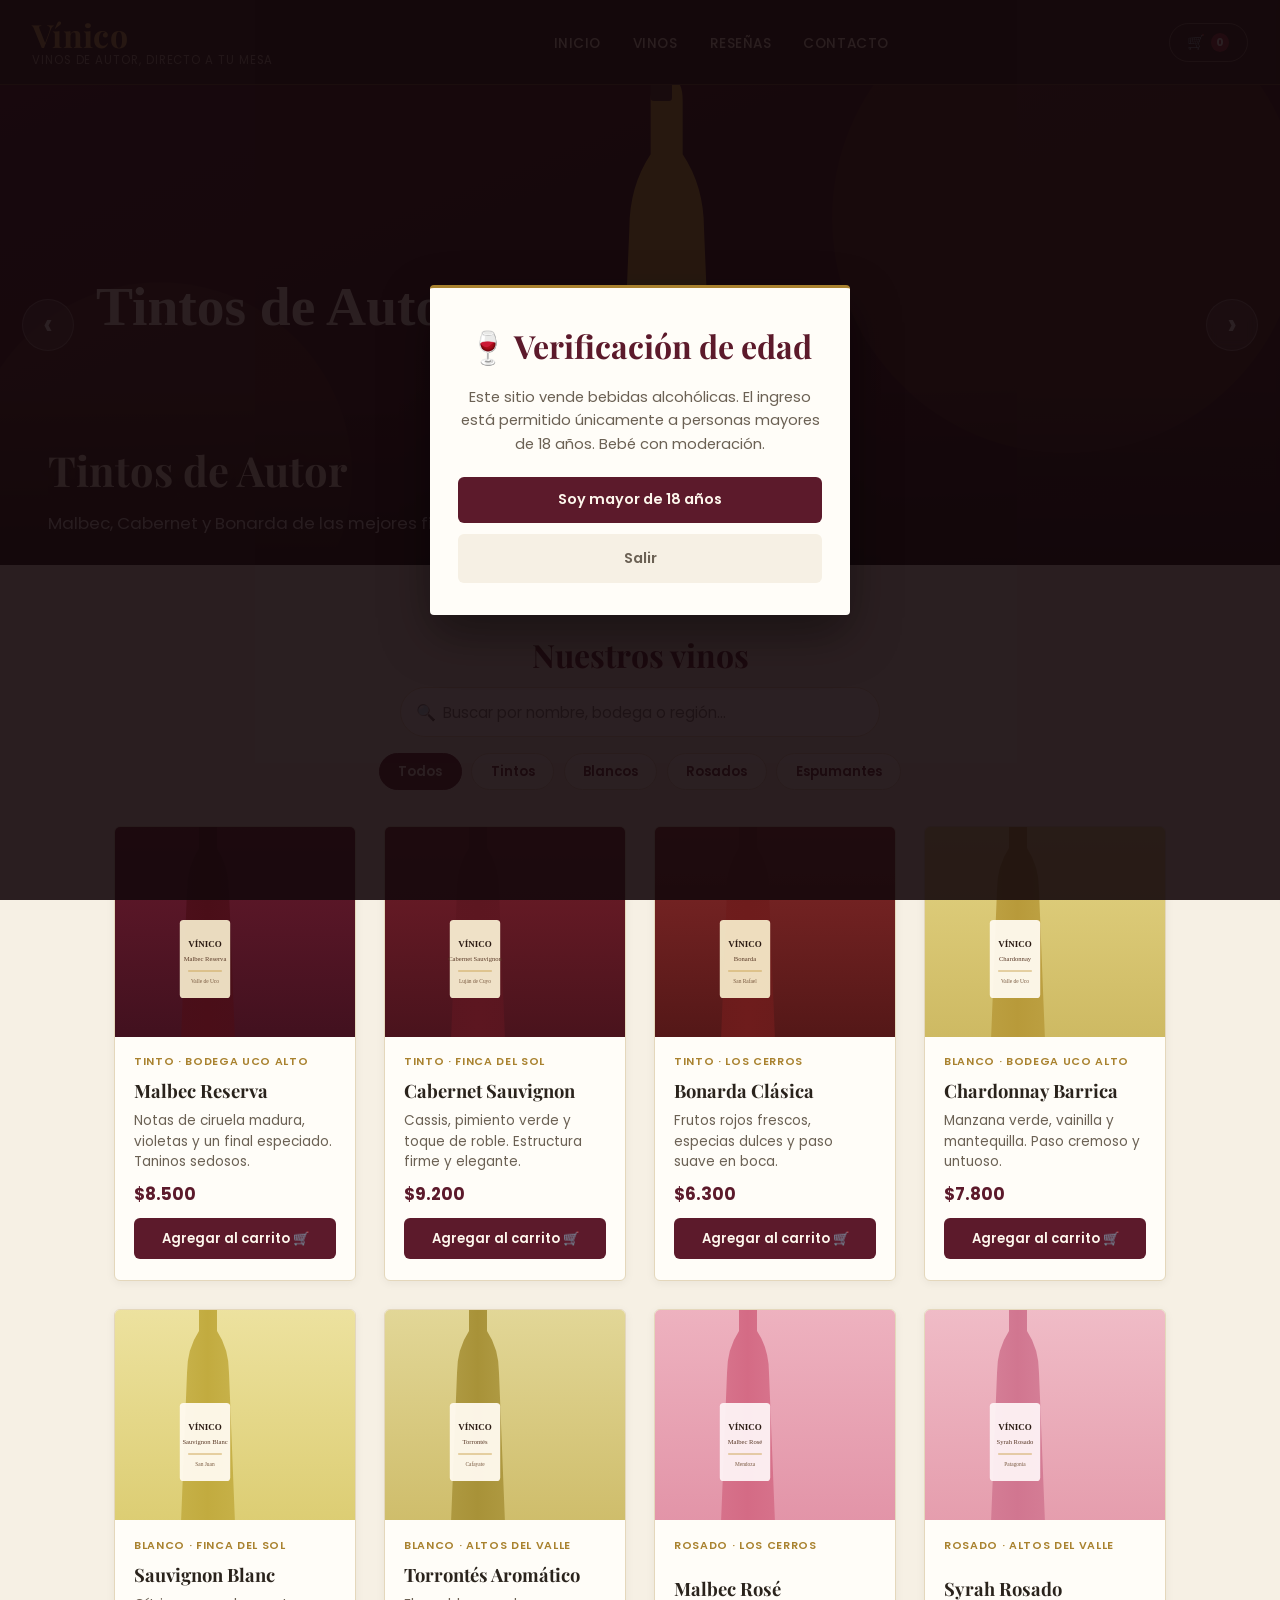
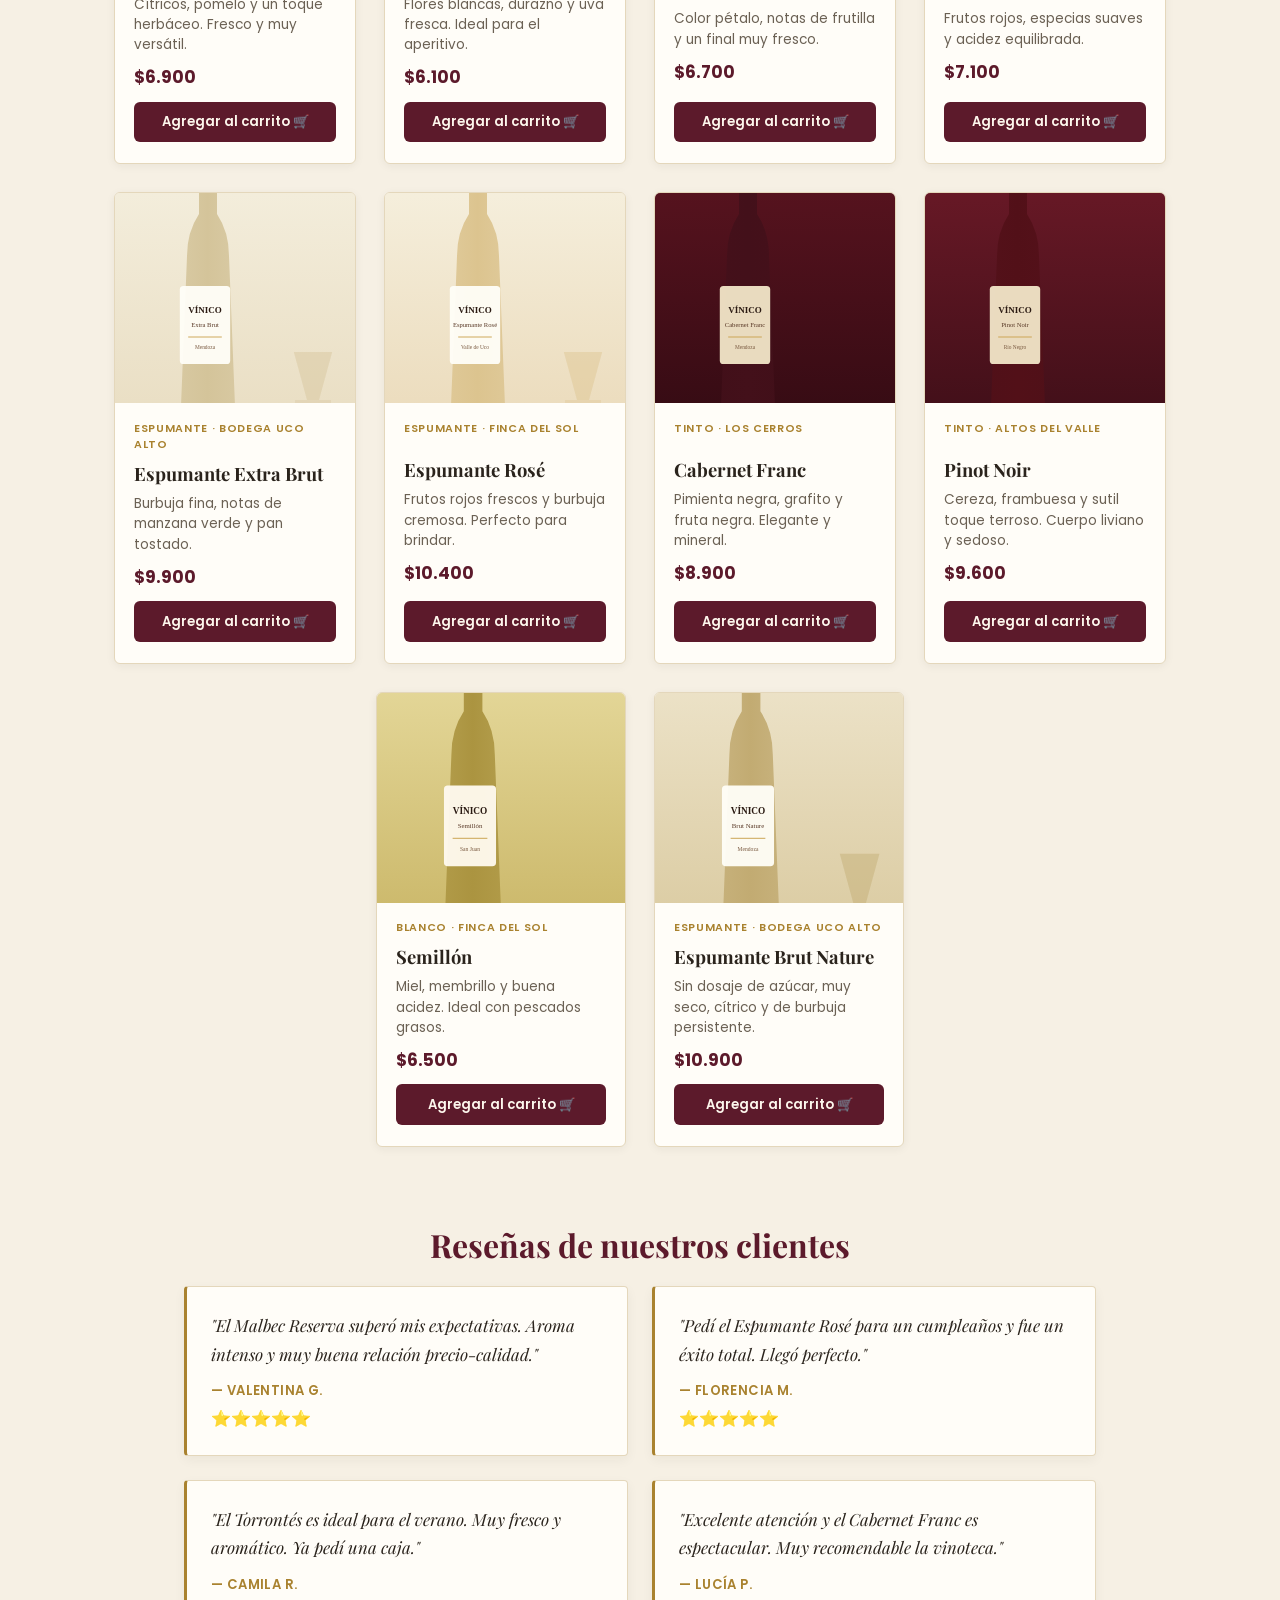
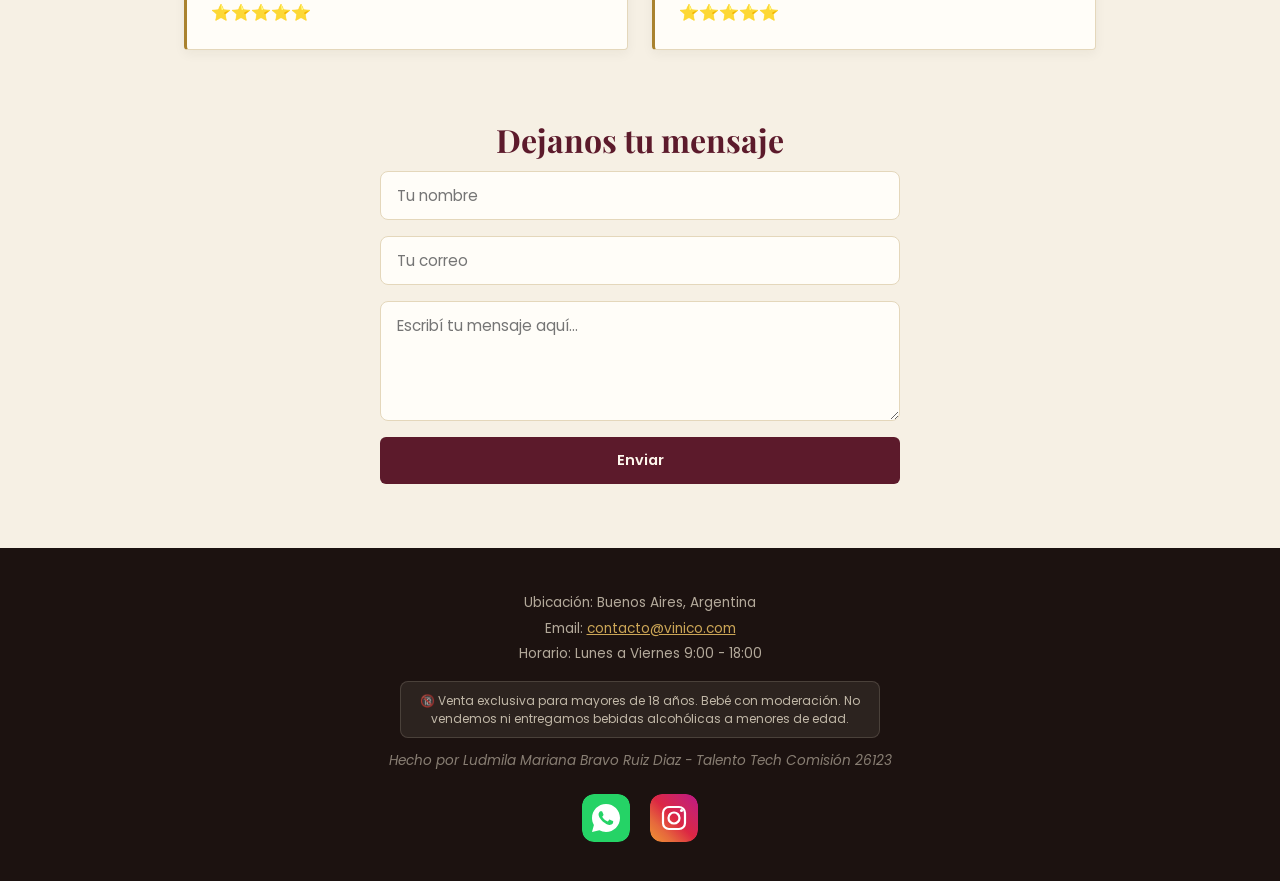
<file: index.html>
<!doctype html>
<html lang="es">
  <head>
    <meta charset="UTF-8" />
    <meta name="viewport" content="width=device-width, initial-scale=1.0" />

    <!-- SEO básico -->
    <meta name="description" content="Vínico: vinoteca online con selección de tintos, blancos, rosados y espumantes argentinos. Envíos a todo el país. Venta exclusiva para mayores de 18 años." />
    <meta name="keywords" content="vinos, vinoteca online, comprar vino, malbec, cabernet, espumante, Argentina, Vínico" />
    <meta name="author" content="Ludmila Mariana Bravo Ruiz Diaz" />
    <meta name="robots" content="index, follow" />

    <!-- Open Graph (redes sociales) -->
    <meta property="og:title" content="Vínico — Vinoteca Online" />
    <meta property="og:description" content="Selección de vinos argentinos de autor. Tintos, blancos, rosados y espumantes." />
    <meta property="og:type" content="website" />
    <meta property="og:url" content="https://lulami.github.io/VINICO/" />

    <title>Vínico — Vinoteca Online</title>
    <link href="https://fonts.googleapis.com/css2?family=Playfair+Display:wght@400;700&family=Poppins:wght@400;600&display=swap" rel="stylesheet" />
    <link rel="stylesheet" href="./css/styles.css" />
  </head>
  <body>

    <!-- Skip link para accesibilidad de teclado -->
    <a href="#productos" class="skip-link">Saltar al contenido principal</a>

    <!-- Aviso +18 -->
    <div id="modal-edad" class="modal-edad" role="dialog" aria-modal="true" aria-labelledby="titulo-edad">
      <div class="modal-edad-caja">
        <h2 id="titulo-edad">🍷 Verificación de edad</h2>
        <p>Este sitio vende bebidas alcohólicas. El ingreso está permitido únicamente a personas mayores de 18 años. Bebé con moderación.</p>
        <div class="modal-edad-botones">
          <button id="btn-edad-si" class="btn">Soy mayor de 18 años</button>
          <a id="btn-edad-no" class="btn-secundario btn" href="https://www.google.com">Salir</a>
        </div>
      </div>
    </div>

    <!-- Header -->
    <header role="banner">
      <div class="div-logo">
        <a class="logo" href="./index.html" aria-label="Inicio — Vínico">Vínico</a>
        <span class="subtitulo">Vinos de autor, directo a tu mesa</span>
      </div>
      <nav class="header-nav" aria-label="Navegación principal">
        <ul>
          <li><a href="./index.html">Inicio</a></li>
          <li><a href="./index.html#productos">Vinos</a></li>
          <li><a href="./index.html#resenas">Reseñas</a></li>
          <li><a href="./paginas/contacto.html">Contacto</a></li>
        </ul>
      </nav>
      <button id="btn-abrir-carrito" class="btn-carrito" aria-label="Abrir carrito de compras">
        🛒 <span id="carrito-contador" aria-live="polite" aria-label="Cantidad de productos en el carrito">0</span>
      </button>
    </header>

    <main id="contenido-principal">

      <!-- Carrusel -->
      <section class="carousel" aria-label="Galería de categorías destacadas" aria-roledescription="carrusel">
        <div class="carousel-track" aria-live="polite">

          <div class="carousel-slide" role="group" aria-label="Slide 1 de 4">
            <img src="./imagen/hero1.svg" alt="Selección de vinos tintos de autor" />
            <div class="carousel-caption">
              <h2>Tintos de Autor</h2>
              <p>Malbec, Cabernet y Bonarda de las mejores fincas</p>
            </div>
          </div>

          <div class="carousel-slide" role="group" aria-label="Slide 2 de 4">
            <img src="./imagen/hero2.svg" alt="Selección de vinos blancos frescos" />
            <div class="carousel-caption">
              <h2>Blancos Frescos</h2>
              <p>Chardonnay, Sauvignon Blanc y Torrontés</p>
            </div>
          </div>

          <div class="carousel-slide" role="group" aria-label="Slide 3 de 4">
            <img src="./imagen/hero3.svg" alt="Selección de vinos rosados elegantes" />
            <div class="carousel-caption">
              <h2>Rosados Elegantes</h2>
              <p>Frescura y color para cualquier ocasión</p>
            </div>
          </div>

          <div class="carousel-slide" role="group" aria-label="Slide 4 de 4">
            <img src="./imagen/hero4.svg" alt="Selección de espumantes premium" />
            <div class="carousel-caption">
              <h2>Espumantes Premium</h2>
              <p>Burbujas para brindar en el momento justo</p>
            </div>
          </div>

        </div>

        <button class="carousel-btn prev" aria-label="Slide anterior">&#8249;</button>
        <button class="carousel-btn next" aria-label="Slide siguiente">&#8250;</button>

        <div class="carousel-dots" role="tablist" aria-label="Indicadores del carrusel">
          <button class="dot active" role="tab" aria-selected="true" aria-label="Slide 1"></button>
          <button class="dot" role="tab" aria-selected="false" aria-label="Slide 2"></button>
          <button class="dot" role="tab" aria-selected="false" aria-label="Slide 3"></button>
          <button class="dot" role="tab" aria-selected="false" aria-label="Slide 4"></button>
        </div>
      </section>

      <!-- Filtros + Productos -->
      <section class="productos" id="productos" aria-labelledby="titulo-productos">
        <h2 id="titulo-productos">Nuestros vinos</h2>

        <div class="buscador-catalogo">
          <span class="icono-lupa" aria-hidden="true">🔍</span>
          <label for="buscador-vinos" class="visually-hidden">Buscar vino por nombre, bodega o región</label>
          <input type="search" id="buscador-vinos" placeholder="Buscar por nombre, bodega o región..." autocomplete="off" />
        </div>
        <p id="resultado-contador" class="resultado-contador" aria-live="polite"></p>

        <div class="filtros" role="group" aria-label="Filtrar vinos por tipo">
          <button class="filtro-btn activo" data-tipo="Todos">Todos</button>
          <button class="filtro-btn" data-tipo="Tinto">Tintos</button>
          <button class="filtro-btn" data-tipo="Blanco">Blancos</button>
          <button class="filtro-btn" data-tipo="Rosado">Rosados</button>
          <button class="filtro-btn" data-tipo="Espumante">Espumantes</button>
        </div>

        <div class="contenedor-tarjetas" role="list">
          <p class="cargando">Cargando vinos...</p>
        </div>
      </section>

      <!-- Reseñas -->
      <section class="resenas" id="resenas" aria-labelledby="titulo-resenas">
        <h2 id="titulo-resenas">Reseñas de nuestros clientes</h2>
        <div class="contenedor-resenas">
          <article class="resena-card">
            <p class="resena-texto">"El Malbec Reserva superó mis expectativas. Aroma intenso y muy buena relación precio-calidad."</p>
            <p class="resena-autor">— Valentina G.</p>
            <p class="resena-estrellas" aria-label="5 estrellas">⭐⭐⭐⭐⭐</p>
          </article>
          <article class="resena-card">
            <p class="resena-texto">"Pedí el Espumante Rosé para un cumpleaños y fue un éxito total. Llegó perfecto."</p>
            <p class="resena-autor">— Florencia M.</p>
            <p class="resena-estrellas" aria-label="5 estrellas">⭐⭐⭐⭐⭐</p>
          </article>
          <article class="resena-card">
            <p class="resena-texto">"El Torrontés es ideal para el verano. Muy fresco y aromático. Ya pedí una caja."</p>
            <p class="resena-autor">— Camila R.</p>
            <p class="resena-estrellas" aria-label="5 estrellas">⭐⭐⭐⭐⭐</p>
          </article>
          <article class="resena-card">
            <p class="resena-texto">"Excelente atención y el Cabernet Franc es espectacular. Muy recomendable la vinoteca."</p>
            <p class="resena-autor">— Lucía P.</p>
            <p class="resena-estrellas" aria-label="5 estrellas">⭐⭐⭐⭐⭐</p>
          </article>
        </div>
      </section>

      <!-- Contacto -->
      <section class="contacto" id="contacto" aria-labelledby="titulo-contacto">
        <h2 id="titulo-contacto">Dejanos tu mensaje</h2>
        <form action="https://formspree.io/f/xpwzgkvd" method="POST" novalidate>
          <input type="text" name="nombre" placeholder="Tu nombre" aria-label="Tu nombre" required />
          <input type="email" name="email" placeholder="Tu correo" aria-label="Tu correo electrónico" required />
          <textarea name="mensaje" placeholder="Escribí tu mensaje aquí..." aria-label="Tu mensaje" required></textarea>
          <button type="submit">Enviar</button>
        </form>
      </section>

    </main>

    <!-- Panel carrito -->
    <aside id="panel-carrito" class="panel-carrito" aria-label="Carrito de compras" aria-hidden="true">
      <div class="panel-carrito-header">
        <h2>Tu carrito</h2>
        <button id="btn-cerrar-carrito" aria-label="Cerrar carrito">✕</button>
      </div>
      <div id="lista-carrito" class="lista-carrito" role="list"></div>
      <div class="panel-carrito-footer">
        <p>Total: <span id="carrito-total">$0</span></p>
        <button id="btn-vaciar-carrito" class="btn-secundario">Vaciar carrito</button>
        <button id="btn-finalizar-compra">Finalizar compra</button>
      </div>
    </aside>

    <!-- Modal Checkout simulado -->
    <div id="modal-checkout" class="modal-checkout" role="dialog" aria-modal="true" aria-hidden="true" aria-labelledby="titulo-checkout">
      <div class="modal-checkout-caja">
        <button id="btn-cerrar-checkout" class="btn-cerrar-modal" aria-label="Cerrar">✕</button>

        <div id="vista-formulario-checkout">
          <h2 id="titulo-checkout">Finalizar compra</h2>
          <p class="checkout-subtitulo">Envío y pago simulados — no se procesan pagos reales.</p>
          <form id="form-checkout">
            <div class="grupo-input">
              <label for="co-nombre">Nombre y apellido</label>
              <input id="co-nombre" type="text" required placeholder="Nombre y apellido" />
            </div>
            <div class="grupo-input">
              <label for="co-direccion">Dirección de envío</label>
              <input id="co-direccion" type="text" required placeholder="Calle, número, ciudad" />
            </div>
            <div class="grupo-input">
              <label for="co-tarjeta">Número de tarjeta (simulado)</label>
              <input id="co-tarjeta" type="text" required placeholder="0000 0000 0000 0000" maxlength="19" />
            </div>
            <div class="checkout-resumen" id="checkout-resumen"></div>
            <button type="submit" class="btn-confirmar">Confirmar pedido</button>
          </form>
        </div>

        <div id="vista-confirmacion" class="vista-confirmacion oculto">
          <p class="confirmacion-icono">🍷✅</p>
          <h2>¡Pedido confirmado!</h2>
          <p>Gracias por tu compra en Vínico. Te contactaremos para coordinar la entrega.</p>
          <button id="btn-volver-tienda" class="btn">Volver a la tienda</button>
        </div>
      </div>
    </div>

    <!-- Footer -->
    <footer role="contentinfo">
      <p>Ubicación: Buenos Aires, Argentina</p>
      <p>Email: <a href="mailto:contacto@vinico.com">contacto@vinico.com</a></p>
      <p>Horario: Lunes a Viernes 9:00 - 18:00</p>
      <p class="aviso-legal">🔞 Venta exclusiva para mayores de 18 años. Bebé con moderación. No vendemos ni entregamos bebidas alcohólicas a menores de edad.</p>
      <p class="firma">Hecho por Ludmila Mariana Bravo Ruiz Diaz - Talento Tech Comisión 26123</p>
      <nav class="footer-social" aria-label="Redes sociales">
        <a href="https://wa.me/5491112345678" target="_blank" rel="noopener noreferrer" aria-label="Contactar por WhatsApp" class="social-icon-link">
          <svg class="social-icon" viewBox="0 0 48 48" xmlns="http://www.w3.org/2000/svg" role="img" aria-hidden="true">
            <rect width="48" height="48" rx="12" fill="#25D366"/>
            <path fill="#fff" d="M24 10C16.27 10 10 16.27 10 24c0 2.52.7 4.88 1.9 6.9L10 38l7.35-1.87A13.93 13.93 0 0024 38c7.73 0 14-6.27 14-14S31.73 10 24 10zm7.1 19.1c-.3.84-1.76 1.6-2.44 1.7-.63.1-1.42.14-2.3-.14-.53-.17-1.21-.4-2.08-.78-3.66-1.58-6.05-5.27-6.23-5.52-.18-.25-1.47-1.96-1.47-3.74s.93-2.65 1.27-3.02c.33-.37.72-.46.96-.46.24 0 .48.002.69.01.22.01.52-.08.81.62.3.72 1.02 2.5 1.11 2.68.09.18.15.4.03.64-.12.24-.18.39-.36.6-.18.21-.38.47-.54.63-.18.18-.37.38-.16.74.21.36.93 1.54 2 2.5 1.38 1.22 2.54 1.6 2.9 1.78.36.18.57.15.78-.09.21-.24.9-1.05 1.14-1.41.24-.36.48-.3.81-.18.33.12 2.1 1 2.46 1.18.36.18.6.27.69.42.09.15.09.87-.21 1.71z"/>
          </svg>
        </a>
        <a href="https://instagram.com/vinico.ok" target="_blank" rel="noopener noreferrer" aria-label="Seguinos en Instagram" class="social-icon-link">
          <svg class="social-icon" viewBox="0 0 48 48" xmlns="http://www.w3.org/2000/svg" role="img" aria-hidden="true">
            <defs>
              <linearGradient id="ig-grad" x1="0%" y1="100%" x2="100%" y2="0%">
                <stop offset="0%" style="stop-color:#f09433"/>
                <stop offset="25%" style="stop-color:#e6683c"/>
                <stop offset="50%" style="stop-color:#dc2743"/>
                <stop offset="75%" style="stop-color:#cc2366"/>
                <stop offset="100%" style="stop-color:#bc1888"/>
              </linearGradient>
            </defs>
            <rect width="48" height="48" rx="12" fill="url(#ig-grad)"/>
            <rect x="13" y="13" width="22" height="22" rx="6" fill="none" stroke="#fff" stroke-width="2.2"/>
            <circle cx="24" cy="24" r="5.5" fill="none" stroke="#fff" stroke-width="2.2"/>
            <circle cx="31.5" cy="16.5" r="1.5" fill="#fff"/>
          </svg>
        </a>
      </nav>
    </footer>

    <script type="module" src="./js/main.js"></script>
  </body>
</html>
</file>
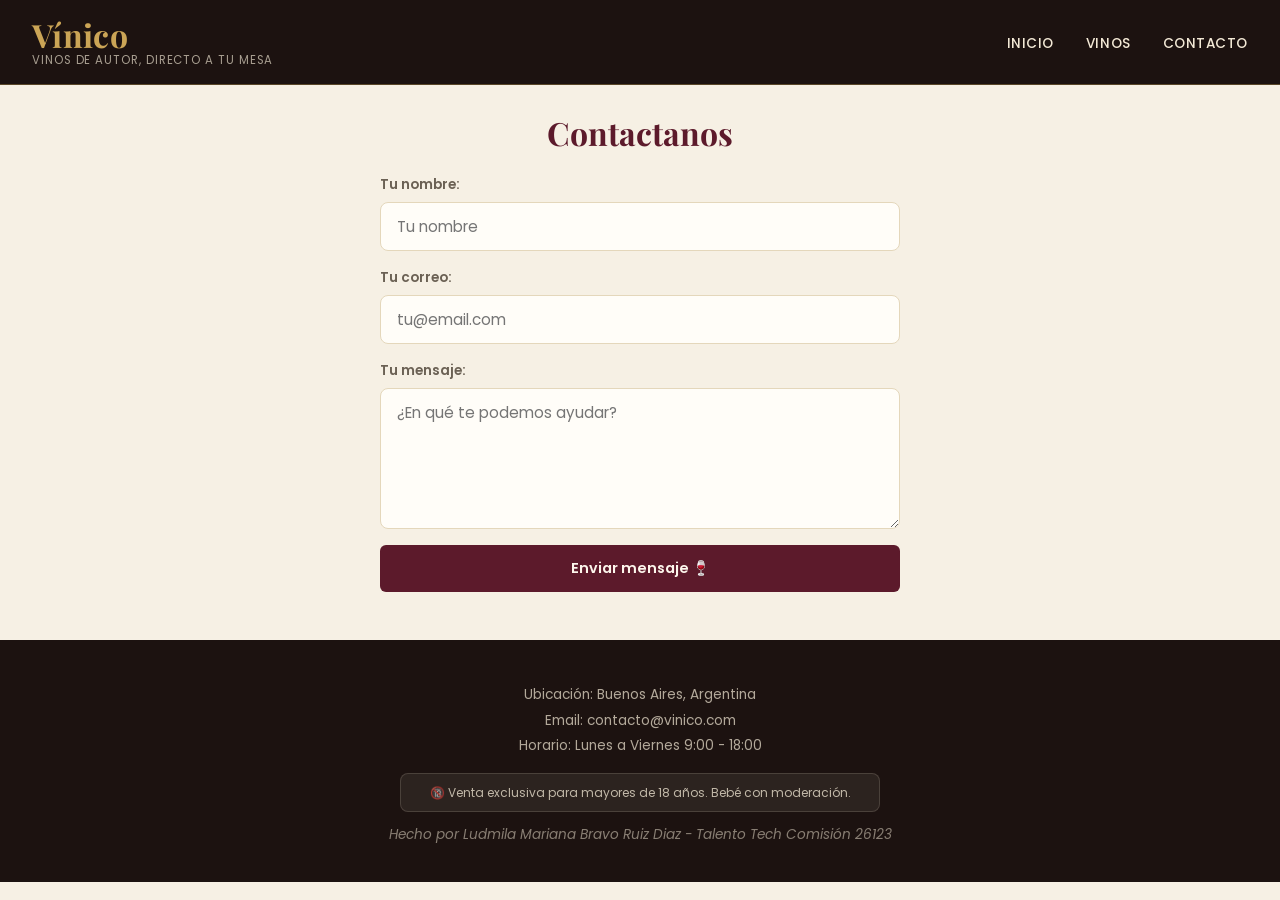
<file: paginas/contacto.html>
<!doctype html>
<html lang="es">
  <head>
    <meta charset="UTF-8" />
    <meta name="viewport" content="width=device-width, initial-scale=1.0" />
    <link href="https://fonts.googleapis.com/css2?family=Playfair+Display:wght@400;700&family=Poppins:wght@400;600&display=swap" rel="stylesheet" />
    <link rel="stylesheet" href="../css/styles.css" />
    <title>Contacto · Vínico</title>
  </head>
  <body>

    <header>
      <div class="div-logo">
        <a class="logo" href="../index.html">Vínico</a>
        <span class="subtitulo">Vinos de autor, directo a tu mesa</span>
      </div>
      <nav class="header-nav">
        <ul>
          <li><a href="../index.html">Inicio</a></li>
          <li><a href="../index.html#productos">Vinos</a></li>
          <li><a href="./contacto.html">Contacto</a></li>
        </ul>
      </nav>
    </header>

    <main>
      <h1 class="titulo-contacto">Contactanos</h1>

      <form
        class="form-contacto"
        action="https://formspree.io/f/xpwzgkvd"
        method="POST"
      >
        <div class="grupo-input">
          <label for="nombre">Tu nombre:</label>
          <input id="nombre" type="text" name="nombre" placeholder="Tu nombre" required />
        </div>
        <div class="grupo-input">
          <label for="email">Tu correo:</label>
          <input id="email" type="email" name="email" placeholder="tu@email.com" required />
        </div>
        <div class="grupo-input">
          <label for="mensaje">Tu mensaje:</label>
          <textarea id="mensaje" name="mensaje" rows="5" placeholder="¿En qué te podemos ayudar?" required></textarea>
        </div>
        <button type="submit">Enviar mensaje 🍷</button>
      </form>
    </main>

    <footer>
      <p>Ubicación: Buenos Aires, Argentina</p>
      <p>Email: contacto@vinico.com</p>
      <p>Horario: Lunes a Viernes 9:00 - 18:00</p>
      <p class="aviso-legal">🔞 Venta exclusiva para mayores de 18 años. Bebé con moderación.</p>
      <p class="firma">Hecho por Ludmila Mariana Bravo Ruiz Diaz - Talento Tech Comisión 26123</p>
    </footer>

  </body>
</html>
</file>
<file: css/styles.css>
/* /css/styles.css — Vínico */

:root {
  --color-bg: #f6f0e4;
  --color-bg-card: #fffdf8;
  --color-ink: #2a231c;
  --color-ink-soft: #6b6154;
  --color-wine: #5c1a2b;
  --color-wine-dark: #3a0f1a;
  --color-wine-soft: #7a2e40;
  --color-gold: #a9822f;
  --color-gold-light: #cba556;
  --color-line: #e4d7bb;
  --color-header-bg: #1c1210;
  --color-header-text: #f3e9d6;
  --color-alert: #9c2b3a;
}

*, *::before, *::after { box-sizing: border-box; }

html { scroll-behavior: smooth; }

body {
  font-family: "Cormorant Garamond", "Playfair Display", serif;
  background-color: var(--color-bg);
  color: var(--color-ink);
  margin: 0;
  padding: 0;
  line-height: 1.6;
  overflow-x: hidden;
}

/* ===== Skip link accesibilidad ===== */
.skip-link {
  position: absolute;
  top: -100px;
  left: 1rem;
  background: var(--color-gold);
  color: #fff;
  padding: 0.5rem 1rem;
  border-radius: 0 0 8px 8px;
  font-family: "Poppins", sans-serif;
  font-weight: 600;
  font-size: 0.9rem;
  text-decoration: none;
  z-index: 9999;
  transition: top 0.2s;
}
.skip-link:focus { top: 0; }

/* Focus visible para navegación con teclado */
a:focus-visible,
button:focus-visible,
input:focus-visible,
textarea:focus-visible,
select:focus-visible {
  outline: 3px solid var(--color-gold-light);
  outline-offset: 2px;
  border-radius: 4px;
}

/* ===== Header ===== */
header {
  background-color: var(--color-header-bg);
  border-bottom: 1px solid rgba(203, 165, 86, 0.35);
  padding: 1rem 2rem;
  display: flex;
  align-items: center;
  justify-content: space-between;
  gap: 1rem;
  position: sticky;
  top: 0;
  z-index: 100;
}

.div-logo {
  display: flex;
  flex-direction: column;
  line-height: 1.2;
}

.logo {
  font-family: "Playfair Display", serif;
  font-size: 2rem;
  font-weight: 700;
  color: var(--color-gold-light);
  text-decoration: none;
  letter-spacing: 0.01em;
}

.logo:hover { color: #e4c583; }

.subtitulo {
  font-family: "Poppins", sans-serif;
  font-size: 0.72rem;
  color: rgba(243, 233, 214, 0.65);
  font-weight: 400;
  text-transform: uppercase;
  letter-spacing: 0.08em;
}

.header-nav ul {
  list-style: none;
  display: flex;
  align-items: center;
  gap: 2rem;
  margin: 0;
  padding: 0;
}

.header-nav ul li a {
  text-decoration: none;
  color: var(--color-header-text);
  font-family: "Poppins", sans-serif;
  font-size: 0.85rem;
  font-weight: 500;
  letter-spacing: 0.04em;
  text-transform: uppercase;
  transition: color 0.2s;
}

.header-nav ul li a:hover { color: var(--color-gold-light); }

.btn-carrito {
  background: transparent;
  color: var(--color-header-text);
  border: 1.5px solid rgba(243, 233, 214, 0.4);
  border-radius: 24px;
  padding: 0.5rem 1.1rem;
  font-family: "Poppins", sans-serif;
  font-size: 0.9rem;
  font-weight: 500;
  cursor: pointer;
  transition: border-color 0.2s, color 0.2s;
}

.btn-carrito:hover { border-color: var(--color-gold-light); color: var(--color-gold-light); }

#carrito-contador {
  display: inline-block;
  background: var(--color-alert);
  color: #fff;
  border-radius: 50%;
  font-size: 0.7rem;
  padding: 1px 5px;
  margin-left: 2px;
  font-weight: 700;
  vertical-align: middle;
}

/* ===== Carrusel ===== */
.carousel {
  position: relative;
  width: 100vw;
  left: 50%;
  transform: translateX(-50%);
  overflow: hidden;
  background: #111;
}

.carousel-track {
  display: flex;
  width: 100%;
  transition: transform 0.5s cubic-bezier(0.4, 0, 0.2, 1);
}

.carousel-slide {
  min-width: 100%;
  width: 100%;
  position: relative;
  flex-shrink: 0;
  overflow: hidden;
}

.carousel-slide img {
  width: 100%;
  height: 480px;
  object-fit: cover;
  object-position: center;
  display: block;
}

.carousel-caption {
  position: absolute;
  bottom: 0;
  left: 0;
  right: 0;
  padding: 3rem 3rem 1.8rem;
  background: linear-gradient(to top, rgba(0,0,0,0.75) 0%, rgba(0,0,0,0.25) 70%, transparent 100%);
}

.carousel-caption h2 {
  font-family: "Playfair Display", serif;
  font-size: 2.6rem;
  font-weight: 700;
  color: #f3e9d6;
  margin: 0 0 0.4rem;
  text-shadow: 0 2px 8px rgba(0,0,0,0.4);
}

.carousel-caption p {
  font-family: "Poppins", sans-serif;
  font-size: 1.05rem;
  margin: 0;
  color: rgba(255,255,255,0.85);
}

.carousel-btn {
  position: absolute;
  top: 50%;
  transform: translateY(-50%);
  background: rgba(255,255,255,0.15);
  backdrop-filter: blur(6px);
  -webkit-backdrop-filter: blur(6px);
  color: #fff;
  border: 1.5px solid rgba(255,255,255,0.35);
  border-radius: 50%;
  width: 52px;
  height: 52px;
  font-size: 2rem;
  cursor: pointer;
  display: flex;
  align-items: center;
  justify-content: center;
  z-index: 10;
  transition: background 0.2s, transform 0.2s;
  padding: 0 0 2px;
}

.carousel-btn:hover {
  background: rgba(255,255,255,0.3);
  transform: translateY(-50%) scale(1.1);
}

.carousel-btn.prev { left: 1.4rem; }
.carousel-btn.next { right: 1.4rem; }

.carousel-dots {
  position: absolute;
  bottom: 1.2rem;
  left: 50%;
  transform: translateX(-50%);
  display: flex;
  gap: 6px;
  align-items: center;
}

.dot {
  width: 8px;
  height: 8px;
  border-radius: 50%;
  background: rgba(255,255,255,0.45);
  cursor: pointer;
  border: none;
  padding: 0;
  transition: background 0.25s, width 0.25s, border-radius 0.25s;
}

.dot.active {
  background: #fff;
  width: 24px;
  border-radius: 4px;
}

/* ===== Secciones ===== */
.productos, .video, .contacto {
  text-align: center;
  margin: 4rem auto;
  max-width: 1100px;
  padding: 0 1.5rem;
}

h2 {
  font-family: "Playfair Display", serif;
  color: var(--color-wine);
  font-size: 2rem;
  font-weight: 700;
  margin-bottom: 0.4rem;
  text-wrap: balance;
}

.subtitulo-seccion {
  font-family: "Poppins", sans-serif;
  font-size: 0.85rem;
  color: var(--color-ink-soft);
  margin: 0 0 2rem;
}

h3 { color: var(--color-wine); font-size: 1.3rem; margin-bottom: 1rem; }

/* ===== Buscador + filtros ===== */
.buscador-catalogo {
  max-width: 480px;
  margin: 0 auto 1.5rem;
  position: relative;
}

.buscador-catalogo input {
  width: 100%;
  padding: 0.8rem 1.1rem 0.8rem 2.6rem;
  border: 1.5px solid var(--color-line);
  border-radius: 30px;
  font-family: "Poppins", sans-serif;
  font-size: 0.95rem;
  background: var(--color-bg-card);
  color: var(--color-ink);
  outline: none;
  transition: border-color 0.2s, box-shadow 0.2s;
}

.buscador-catalogo input:focus {
  border-color: var(--color-gold);
  box-shadow: 0 0 0 3px rgba(169, 130, 47, 0.15);
}

.buscador-catalogo .icono-lupa {
  position: absolute;
  left: 1rem;
  top: 50%;
  transform: translateY(-50%);
  color: var(--color-ink-soft);
  font-size: 1rem;
  pointer-events: none;
}

.resultado-contador {
  font-family: "Poppins", sans-serif;
  font-size: 0.8rem;
  color: var(--color-ink-soft);
  margin: -0.5rem 0 1.5rem;
}

.filtros {
  display: flex;
  flex-wrap: wrap;
  justify-content: center;
  gap: 0.6rem;
  margin-bottom: 1.75rem;
}

.filtro-btn {
  background: var(--color-bg-card);
  color: var(--color-wine);
  border: 1.5px solid var(--color-line);
  padding: 0.45rem 1.15rem;
  border-radius: 20px;
  font-family: "Poppins", sans-serif;
  font-size: 0.82rem;
  font-weight: 600;
  cursor: pointer;
  transition: background 0.2s, color 0.2s, border-color 0.2s;
}

.filtro-btn:hover { border-color: var(--color-gold); }

.filtro-btn.activo {
  background: var(--color-wine);
  color: #fdf6ec;
  border-color: var(--color-wine);
}

/* ===== Cards — Flexbox (requisito) ===== */
.contenedor-tarjetas {
  display: flex;
  flex-wrap: wrap;
  justify-content: center;
  gap: 1.75rem;
  padding: 0.5rem 0;
}

.card {
  flex: 1 1 220px;
  max-width: 250px;
}

/* ===== Reseñas — Grid (requisito) ===== */
.resenas {
  text-align: center;
  margin: 3.5rem auto;
  max-width: 960px;
  padding: 0 1.5rem;
}

.contenedor-resenas {
  display: grid;
  grid-template-columns: repeat(2, 1fr);
  gap: 1.5rem;
  margin-top: 1rem;
}

.resena-card {
  background: var(--color-bg-card);
  border: 1px solid var(--color-line);
  border-left: 3px solid var(--color-gold);
  border-radius: 4px;
  padding: 1.5rem;
  text-align: left;
  box-shadow: 0 4px 12px rgba(42, 35, 28, 0.05);
}

.resena-texto {
  font-family: "Playfair Display", serif;
  font-size: 1.05rem;
  color: var(--color-ink);
  margin: 0 0 0.75rem;
  font-style: italic;
  line-height: 1.7;
}

.resena-autor {
  font-family: "Poppins", sans-serif;
  font-size: 0.82rem;
  font-weight: 600;
  color: var(--color-gold);
  margin: 0 0 0.25rem;
  text-transform: uppercase;
  letter-spacing: 0.03em;
}

.resena-estrellas {
  font-size: 1rem;
  margin: 0;
}

@media (max-width: 600px) {
  .contenedor-resenas { grid-template-columns: 1fr; }
}

/* ===== Cards de producto ===== */
.card {
  background: var(--color-bg-card);
  border: 1px solid var(--color-line);
  border-radius: 6px;
  padding: 0;
  overflow: hidden;
  box-shadow: 0 2px 10px rgba(42, 35, 28, 0.06);
  transition: transform 0.25s, box-shadow 0.25s;
  text-align: left;
  display: flex;
  flex-direction: column;
}

.card:hover {
  transform: translateY(-5px);
  box-shadow: 0 12px 24px rgba(42, 35, 28, 0.15);
}

.card img {
  width: 100%;
  height: 210px;
  object-fit: cover;
  display: block;
  background: #efe6d3;
}

.card .card-body { padding: 1.1rem 1.2rem 1.3rem; display: flex; flex-direction: column; flex: 1; }

.card .card-meta {
  font-family: "Poppins", sans-serif;
  font-size: 0.68rem;
  color: var(--color-gold);
  margin: 0 0 0.35rem;
  text-transform: uppercase;
  letter-spacing: 0.06em;
  font-weight: 600;
}

.card h3 { font-size: 1.15rem; color: var(--color-ink); margin: 0 0 0.35rem; font-family: "Playfair Display", serif; }
.card p { font-family: "Poppins", sans-serif; font-size: 0.85rem; color: var(--color-ink-soft); margin: 0 0 0.6rem; flex: 1; line-height: 1.5; }
.card .card-precio { font-family: "Poppins", sans-serif; font-weight: 700; font-size: 1.05rem; color: var(--color-wine); margin: 0 0 0.7rem; }

/* ===== Botones ===== */
button, .btn {
  background-color: var(--color-wine);
  color: #fdf6ec;
  border: none;
  padding: 0.8rem 1.4rem;
  border-radius: 6px;
  font-family: "Poppins", sans-serif;
  font-weight: 600;
  font-size: 0.9rem;
  cursor: pointer;
  transition: background-color 0.2s;
}

button:hover, .btn:hover { background-color: var(--color-wine-dark); }

.btn-agregar { width: 100%; margin-top: 0; padding: 0.65rem 1rem; font-size: 0.82rem; }

/* ===== Formulario ===== */
.contacto form, .form-contacto {
  display: flex;
  flex-direction: column;
  gap: 1rem;
  max-width: 520px;
  margin: 0 auto;
  text-align: left;
}

.contacto form input,
.contacto form textarea,
.form-contacto input,
.form-contacto textarea {
  width: 100%;
  padding: 0.75rem 1rem;
  border: 1.5px solid var(--color-line);
  border-radius: 8px;
  font-family: "Poppins", sans-serif;
  font-size: 0.95rem;
  background: var(--color-bg-card);
  color: var(--color-ink);
  outline: none;
  transition: border-color 0.2s;
}

.contacto form input:focus,
.contacto form textarea:focus,
.form-contacto input:focus,
.form-contacto textarea:focus { border-color: var(--color-gold); }

.contacto form textarea,
.form-contacto textarea { resize: vertical; min-height: 120px; }

.titulo-contacto { text-align: center; font-size: 2rem; color: var(--color-wine); margin-bottom: 1rem; font-family: "Playfair Display", serif; }

.grupo-input { display: flex; flex-direction: column; gap: 0.4rem; }
.grupo-input label { font-family: "Poppins", sans-serif; font-size: 0.85rem; font-weight: 600; color: var(--color-ink-soft); }

.visually-hidden {
  position: absolute;
  width: 1px;
  height: 1px;
  padding: 0;
  margin: -1px;
  overflow: hidden;
  clip: rect(0, 0, 0, 0);
  white-space: nowrap;
  border: 0;
}

/* ===== Utilidades ===== */
.text-secondary { color: var(--color-gold); }
.bg-secondary { background-color: var(--color-gold) !important; color: #fff !important; }
.text-dark { color: var(--color-ink); }

/* ===== Panel carrito ===== */
.panel-carrito {
  position: fixed;
  top: 0;
  right: -380px;
  width: 360px;
  max-width: 92vw;
  height: 100%;
  background: var(--color-bg-card);
  box-shadow: -4px 0 20px rgba(0,0,0,0.15);
  display: flex;
  flex-direction: column;
  padding: 1.5rem;
  transition: right 0.3s ease;
  z-index: 1000;
}

.panel-carrito.abierto { right: 0; }

.panel-carrito-header {
  display: flex;
  justify-content: space-between;
  align-items: center;
  margin-bottom: 1rem;
  padding-bottom: 0.75rem;
  border-bottom: 1px solid var(--color-line);
}

.panel-carrito-header h2 { font-size: 1.2rem; margin: 0; }
.panel-carrito-header button { background: transparent; color: var(--color-ink-soft); font-size: 1.1rem; padding: 0.25rem 0.5rem; border-radius: 6px; }
.panel-carrito-header button:hover { background: var(--color-bg); color: var(--color-ink); }

.lista-carrito { flex: 1; overflow-y: auto; }

.item-carrito {
  display: flex;
  gap: 10px;
  align-items: flex-start;
  border-bottom: 1px solid var(--color-bg);
  padding: 12px 0;
}

.item-carrito img { width: 60px; height: 60px; object-fit: cover; border-radius: 8px; flex-shrink: 0; }
.item-info { flex: 1; }
.item-info h4 { font-size: 0.9rem; margin: 0 0 2px; color: var(--color-ink); font-family: "Poppins", sans-serif; font-weight: 600; }
.item-info p { font-size: 0.8rem; color: var(--color-ink-soft); margin: 0; font-family: "Poppins", sans-serif; }

.item-cantidad { display: flex; align-items: center; gap: 8px; margin-top: 6px; }
.item-cantidad button { background: var(--color-bg); color: var(--color-ink); width: 26px; height: 26px; border-radius: 50%; padding: 0; font-size: 1rem; display: flex; align-items: center; justify-content: center; }
.item-cantidad button:hover { background: var(--color-line); }
.item-cantidad span { font-family: "Poppins", sans-serif; font-weight: 600; font-size: 0.9rem; }

.item-subtotal { display: flex; flex-direction: column; align-items: flex-end; gap: 4px; flex-shrink: 0; }
.item-subtotal p { font-family: "Poppins", sans-serif; font-weight: 600; font-size: 0.9rem; margin: 0; color: var(--color-wine); }
.item-subtotal button { background: transparent; color: #ccc; padding: 0; font-size: 1rem; }
.item-subtotal button:hover { color: var(--color-alert); background: transparent; }

.carrito-vacio { text-align: center; color: var(--color-ink-soft); margin-top: 3rem; font-family: "Poppins", sans-serif; font-size: 0.9rem; }

.panel-carrito-footer { border-top: 1px solid var(--color-line); padding-top: 1rem; margin-top: 0.5rem; }
.panel-carrito-footer > p { font-family: "Poppins", sans-serif; font-weight: 700; font-size: 1.1rem; margin: 0 0 0.75rem; color: var(--color-ink); }
.panel-carrito-footer button { width: 100%; margin-bottom: 0.5rem; padding: 0.75rem; }

.btn-secundario { background: var(--color-bg); color: var(--color-ink-soft); }
.btn-secundario:hover { background: var(--color-line); color: var(--color-ink); }

/* ===== Toast ===== */
#toast-mensaje {
  position: fixed;
  bottom: -70px;
  left: 50%;
  transform: translateX(-50%);
  background: var(--color-header-bg);
  color: #f3e9d6;
  padding: 0.8rem 1.5rem;
  border-radius: 10px;
  font-family: "Poppins", sans-serif;
  font-size: 0.9rem;
  transition: bottom 0.3s ease;
  z-index: 2000;
  white-space: nowrap;
}

#toast-mensaje.visible { bottom: 1.5rem; }

.error-carga, .cargando {
  text-align: center;
  width: 100%;
  padding: 2rem;
  color: var(--color-ink-soft);
  font-family: "Poppins", sans-serif;
}

/* ===== Footer ===== */
footer {
  background-color: var(--color-header-bg);
  text-align: center;
  padding: 2.5rem 1rem 2rem;
  margin-top: 3rem;
}

footer p {
  font-family: "Poppins", sans-serif;
  font-size: 0.85rem;
  margin: 0.25rem 0;
  color: rgba(243, 233, 214, 0.7);
}

footer a { color: var(--color-gold-light); }

.firma {
  margin-top: 0.75rem;
  font-style: italic;
  color: rgba(243, 233, 214, 0.5);
  font-weight: 400;
}

.footer-social {
  display: flex;
  justify-content: center;
  gap: 1.2rem;
  margin-top: 1.4rem;
}

.social-icon-link {
  display: inline-block;
  transition: transform 0.2s, filter 0.2s;
}

.social-icon-link:hover {
  transform: translateY(-3px) scale(1.08);
  filter: drop-shadow(0 4px 8px rgba(0,0,0,0.2));
}

.social-icon {
  width: 48px;
  height: 48px;
  border-radius: 12px;
  object-fit: cover;
}

/* ===== Modal verificación de edad ===== */
.modal-edad {
  position: fixed;
  inset: 0;
  background: rgba(20, 8, 12, 0.9);
  display: flex;
  align-items: center;
  justify-content: center;
  z-index: 5000;
  padding: 1rem;
}

.modal-edad.oculto { display: none; }

.modal-edad-caja {
  background: var(--color-bg-card);
  border-top: 3px solid var(--color-gold);
  border-radius: 4px;
  max-width: 420px;
  width: 100%;
  padding: 2rem 1.75rem;
  text-align: center;
  box-shadow: 0 20px 50px rgba(0,0,0,0.4);
}

.modal-edad-caja h2 {
  color: var(--color-wine);
  margin-top: 0;
}

.modal-edad-caja p {
  font-family: "Poppins", sans-serif;
  font-size: 0.92rem;
  color: var(--color-ink-soft);
  line-height: 1.6;
}

.modal-edad-botones {
  display: flex;
  flex-direction: column;
  gap: 0.7rem;
  margin-top: 1.25rem;
}

.modal-edad-botones .btn,
.modal-edad-botones .btn-secundario {
  display: block;
  text-decoration: none;
  text-align: center;
}

/* ===== Aviso legal footer ===== */
.aviso-legal {
  font-family: "Poppins", sans-serif;
  font-size: 0.75rem;
  color: rgba(243, 233, 214, 0.75);
  background: rgba(243, 233, 214, 0.08);
  border: 1px solid rgba(243, 233, 214, 0.15);
  border-radius: 8px;
  padding: 0.6rem 1rem;
  max-width: 480px;
  margin: 1rem auto 0;
  line-height: 1.5;
}

/* ===== Modal checkout ===== */
.modal-checkout {
  position: fixed;
  inset: 0;
  background: rgba(20, 8, 12, 0.75);
  display: flex;
  align-items: center;
  justify-content: center;
  z-index: 4000;
  padding: 1rem;
}

.modal-checkout[aria-hidden="true"] { display: none; }

.modal-checkout-caja {
  background: var(--color-bg-card);
  border-radius: 6px;
  max-width: 460px;
  width: 100%;
  max-height: 90vh;
  overflow-y: auto;
  padding: 2rem 1.75rem;
  position: relative;
  box-shadow: 0 20px 50px rgba(0,0,0,0.35);
}

.btn-cerrar-modal {
  position: absolute;
  top: 0.9rem;
  right: 0.9rem;
  background: transparent;
  color: var(--color-ink-soft);
  padding: 0.25rem 0.5rem;
  font-size: 1.1rem;
}

.btn-cerrar-modal:hover { background: var(--color-bg); color: var(--color-ink); }

.checkout-subtitulo {
  font-family: "Poppins", sans-serif;
  font-size: 0.85rem;
  color: var(--color-ink-soft);
  margin-top: -0.5rem;
  margin-bottom: 1.25rem;
}

#form-checkout {
  display: flex;
  flex-direction: column;
  gap: 1rem;
  text-align: left;
}

#form-checkout input {
  width: 100%;
  padding: 0.7rem 1rem;
  border: 1.5px solid var(--color-line);
  border-radius: 8px;
  font-family: "Poppins", sans-serif;
  font-size: 0.92rem;
  background: #fff;
  color: var(--color-ink);
}

#form-checkout input:focus { outline: none; border-color: var(--color-gold); }

.checkout-resumen {
  background: var(--color-bg);
  border-radius: 8px;
  padding: 0.9rem 1rem;
  font-family: "Poppins", sans-serif;
  font-size: 0.85rem;
  color: var(--color-ink-soft);
}

.checkout-resumen p { margin: 0.2rem 0; display: flex; justify-content: space-between; }
.checkout-resumen .resumen-total { font-weight: 700; color: var(--color-wine); border-top: 1px dashed var(--color-line); margin-top: 0.4rem; padding-top: 0.4rem; }

.btn-confirmar { width: 100%; }

.vista-confirmacion { text-align: center; padding: 1rem 0; }
.confirmacion-icono { font-size: 2.5rem; margin: 0 0 0.5rem; }
.vista-confirmacion h2 { color: var(--color-wine); }
.vista-confirmacion p { font-family: "Poppins", sans-serif; color: var(--color-ink-soft); }
.oculto { display: none; }

/* ===== Responsive ===== */
@media (max-width: 768px) {
  header { flex-wrap: wrap; padding: 0.8rem 1rem; }
  .header-nav ul { gap: 1rem; font-size: 0.85rem; }
  .carousel-slide img { height: 260px; }
  .carousel-caption h2 { font-size: 1.5rem; }
  .carousel-caption { padding: 1.5rem 1.2rem 1rem; }
  .card { width: 44%; min-width: 150px; }
}

@media (max-width: 480px) {
  .header-nav ul { gap: 0.75rem; }
  .card { width: 90%; max-width: 280px; }
}
</file>
